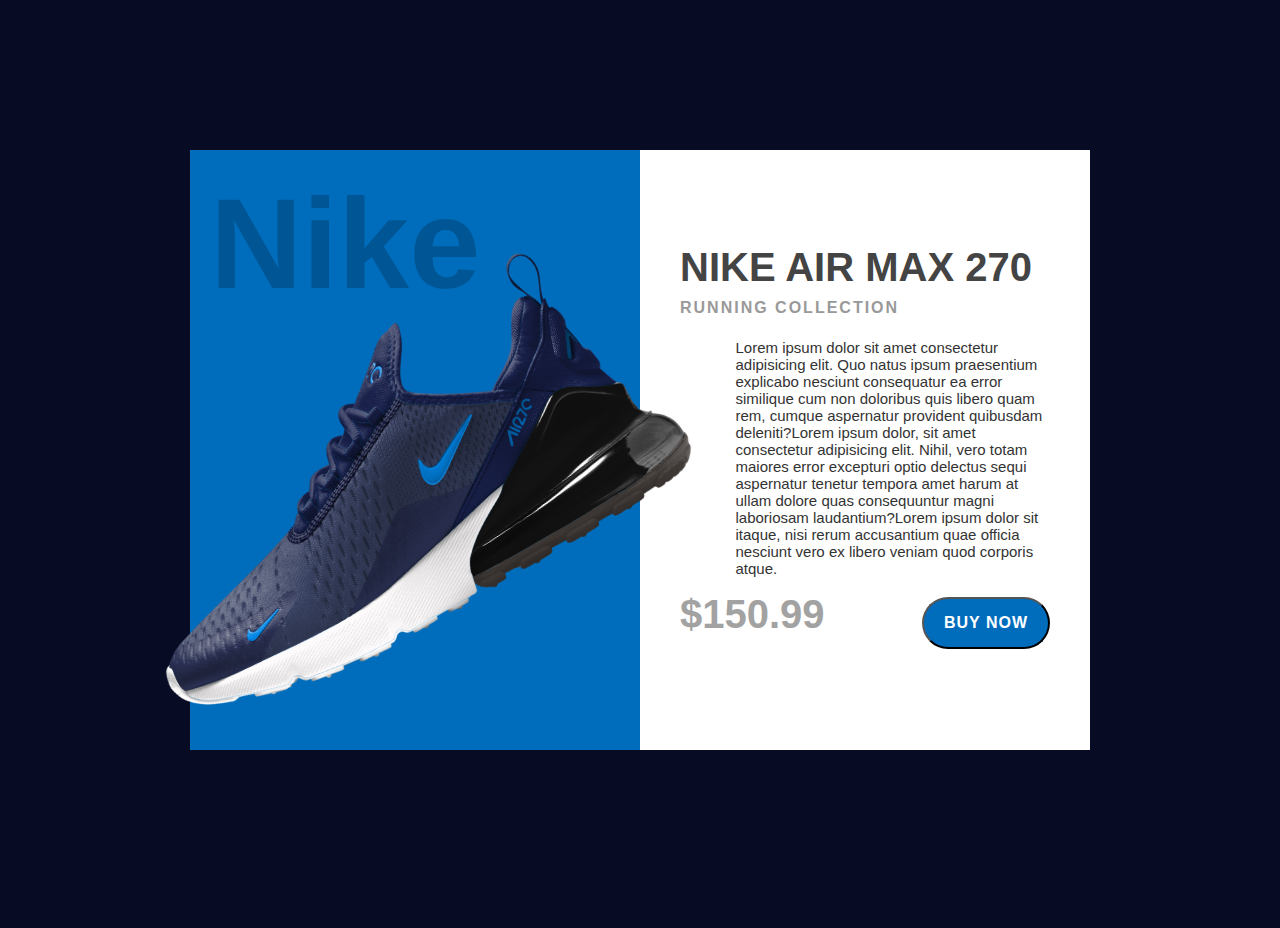
<file: index.html>
<!DOCTYPE html>
<html lang="en">
<head>
    <meta charset="UTF-8">
    <title>show</title>
    <link rel="stylesheet" type="text/css" href="css/style.css">
</head>
<body>
    <div class="container">
        <div class="imgBx">
            <img src="img/show.png">
        </div>
        <div class="details">
            <div class="content">
                <h2>NIKE AIR MAX 270 <br><span>
                    Running Collection
                </span></h2>
                <p>Lorem ipsum dolor sit amet consectetur adipisicing elit. Quo natus ipsum praesentium explicabo
                    nesciunt consequatur ea error similique cum non doloribus quis libero quam rem, cumque
                    aspernatur provident quibusdam deleniti?Lorem ipsum dolor, sit amet consectetur adipisicing
                    elit. Nihil, vero totam maiores error excepturi optio delectus sequi aspernatur tenetur tempora
                    amet harum at ullam dolore quas consequuntur magni laboriosam laudantium?Lorem ipsum dolor sit
                    itaque, nisi rerum accusantium quae officia nesciunt vero ex libero veniam quod corporis atque.</p>
                <h3>$150.99</h3>
                <button value="">Buy now</button>
            </div>
        </div>
    </div>
</body>
</html>
</file>
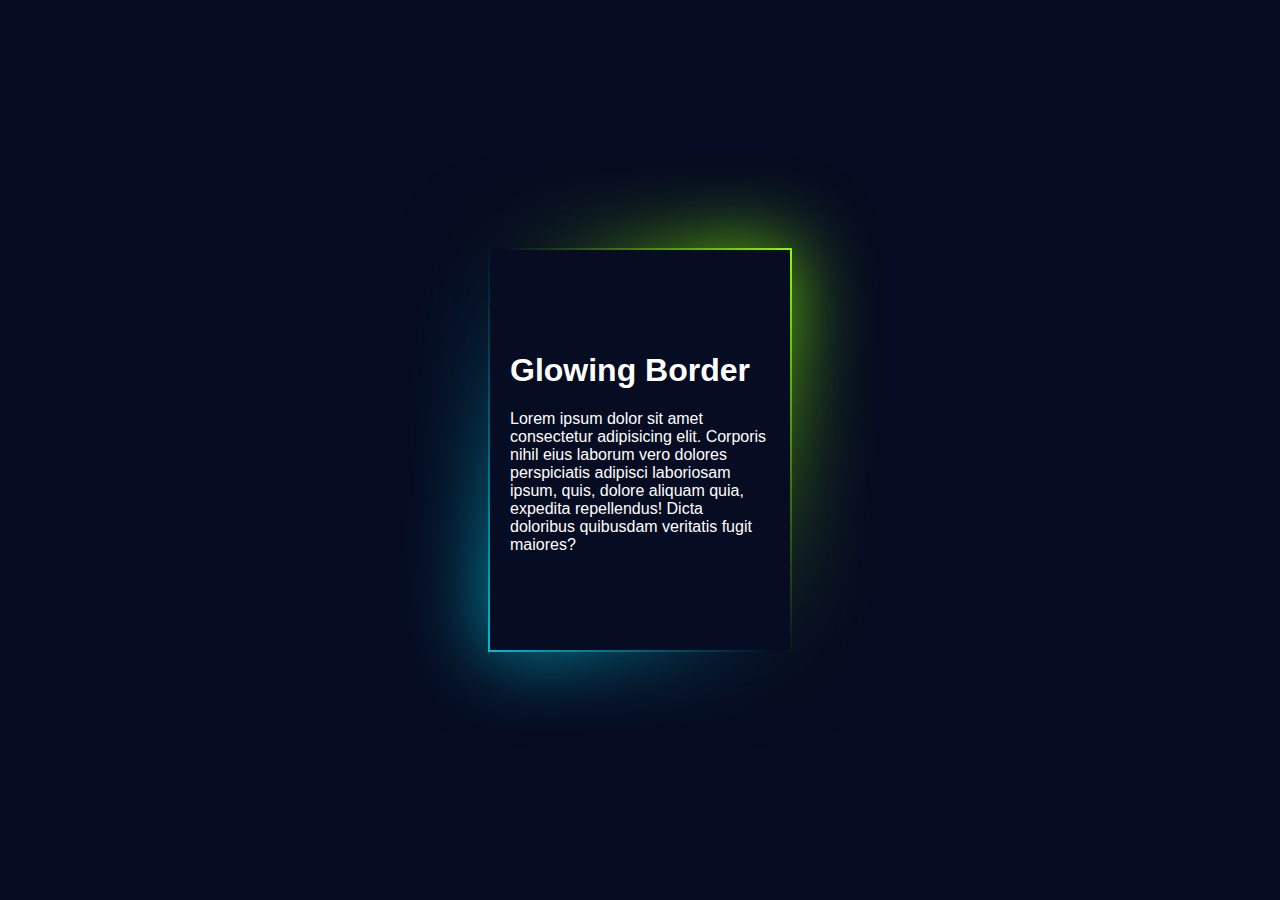
<file: lightBorder.html>
<!DOCTYPE html>
<html lang="en">
<head>
    <meta charset="UTF-8">
    <title>Title</title>
    <link rel="stylesheet" type="text/css" href="css/lightBorder.css">
</head>
<body>
    <div class="box">
        <div class="content">
            <h1>Glowing Border</h1>
            <p>Lorem ipsum dolor sit amet consectetur adipisicing
                elit. Corporis nihil eius laborum vero dolores
                perspiciatis adipisci laboriosam ipsum, quis,
                dolore aliquam quia, expedita repellendus!
                Dicta doloribus quibusdam veritatis fugit maiores?</p>
        </div>
    </div>
</body>
</html>
</file>
<file: css/style.css>
body{
    margin: 0;
    padding: 0;
    display: flex;
    justify-content: center;
    align-items: center;
    min-height: 100vh;
    font-family: "Poppins",sans-serif;
    background: #070c24;
}
.container{
    position: relative;
    display: flex;
    flex-wrap: wrap;
    justify-content: space-between;
    width: 900px;
    height: 600px;
    background: #fff;
    margin: 20px;
}
.container .imgBx{
    position: relative;
    display: flex;
    justify-content: center;
    align-items: center;
    width: 50%;
    height: 100%;
    background: #006dbc;
}
.container .imgBx:before{
    content: 'Nike';
    position: absolute;
    top: 20px;
    left: 20px;
    color: #000;
    opacity: 0.2;
    font-size: 8em;
    font-weight: 800;
}
.container .imgBx img{
    position: relative;
    width: 700px;
    transform: rotate(-30deg);
    left: -50px;
}
.container .details{
    display: flex;
    justify-content: center;
    align-items: center;
    width: 50%;
    height: 100%;
    box-sizing: border-box;
    padding: 40px;
}
.container .details h2{
    margin: 0;
    padding: 0;
    font-size: 2.5em;
    line-height: 0.8em;
    color: #444;
}
.container .details h2 span{
    font-size: 0.4em;
    text-transform: uppercase;
    letter-spacing: 2px;
    color: #999;
}
.container .details p{
    max-width: 85%;
    margin-left: 15%;
    color:#333;
    font-size: 15px;
}
.container .details h3{
    margin: 0;
    padding: 0;
    font-size: 2.5em;
    color: #a2a2a2;
    float: left;
}
.container .details button{
    background: #006dbc;
    color: #fff;
    mso-border-shadow: none;
    outline: none;
    padding: 15px 20px;
    margin-top: 5px;
    font-size: 16px;
    letter-spacing: 1px;
    text-transform: uppercase;
    font-weight: 600;
    border-radius: 40px;
    float: right;
    cursor: pointer;
}

@media (max-width: 1080px) {
    .container{
        height: auto;
    }
    .container .imgBx{
        padding: 40px;
        box-sizing: border-box;
        width: 100% !important;
        height: auto;
        text-align: center;
        overflow: hidden;
    }
    .container .img Bx img{
        left: initial;
        max-width: 100%;
        transform: rotate(0deg);
    }
    .details{
        width: 100% !important;
        height: auto;
        padding: 20px;
    }
    .details p{
        max-width: 100%;
        margin-left: 0;
        color: #333;
        font-size: 15px;
    }
}
</file>
<file: css/lightBorder.css>
body{
    margin: 0;
    padding: 0;
    display: flex;
    justify-content: center;
    align-items: center;
    min-height: 100vh;
    background: #060c21;
    font-family: 'Poppins',sans-serif;
}
.box
{
    position: relative;
    width: 300px;
    height: 400px;
    display: flex;
    justify-content: center;
    align-items: center;
    background: #060c21;
}
.box:before
{
    content: '';
    position: absolute;
    top: -2px;
    left: -2px;
    right: -2px;
    bottom: -2px;
    background: #fff;
    z-index: -1;
}
.box:after
{
    content: '';
    position: absolute;
    top: -2px;
    left: -2px;
    right: -2px;
    bottom: -2px;
    background: #fff;
    z-index: -2;
    filter: blur(40px);
}

.box:before,
.box:after
{
    background: linear-gradient(235deg,#89ff00,#060c21,#00bcd4);
}
.content
{
    padding: 20px;
    box-sizing: border-box;
    color:#fff;
}
</file>
